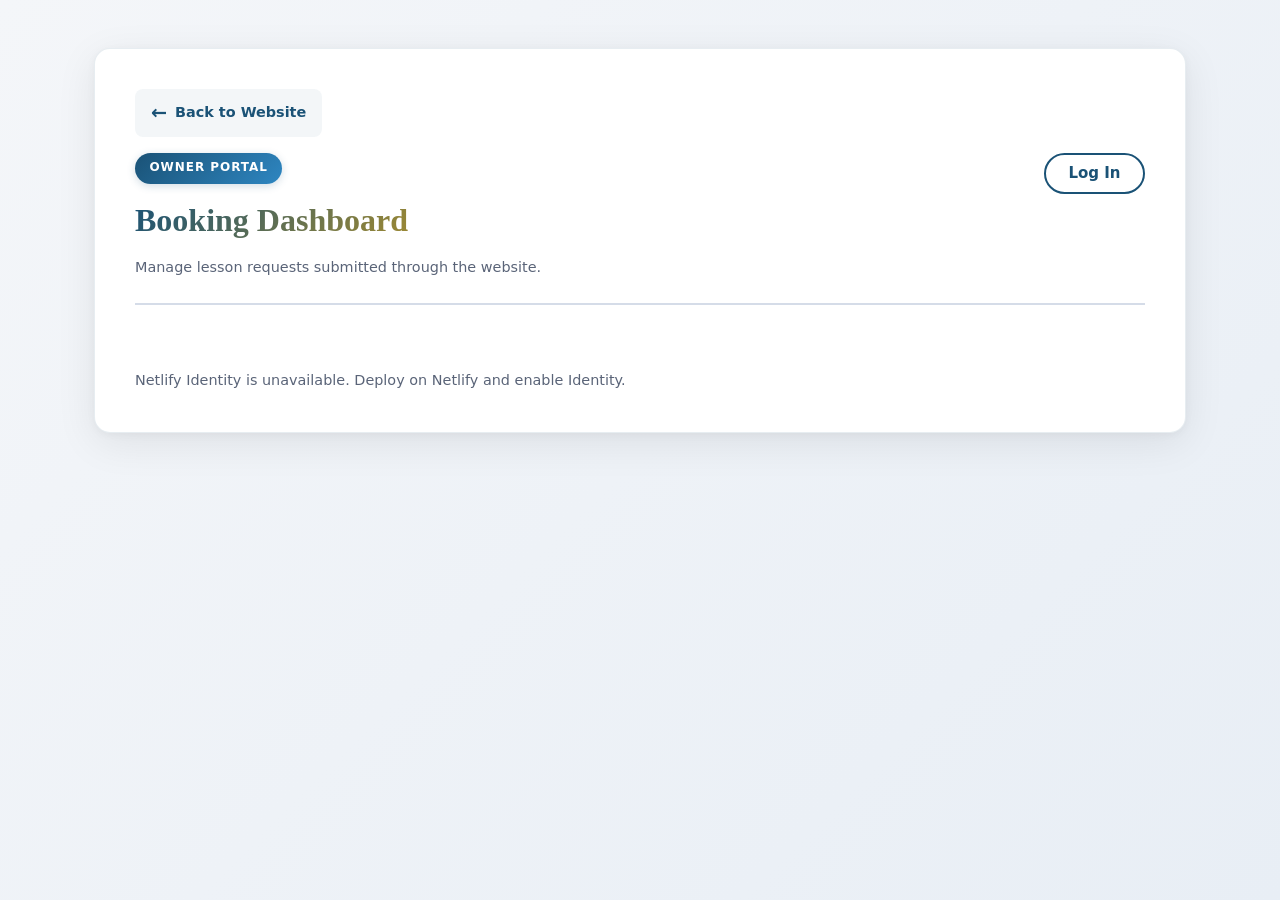
<file: admin/index.html>
<!DOCTYPE html>
<html lang="en">
<head>
  <meta charset="UTF-8" />
  <meta name="viewport" content="width=device-width, initial-scale=1.0" />
  <meta name="robots" content="noindex, nofollow" />
  <title>Kekauoha Music Admin</title>
  <link rel="stylesheet" href="../css/styles.css" />
  <style>
    /* Animations */
    @keyframes fadeInUp {
      from {
        opacity: 0;
        transform: translateY(20px);
      }
      to {
        opacity: 1;
        transform: translateY(0);
      }
    }

    @keyframes slideDown {
      from {
        opacity: 0;
        max-height: 0;
      }
      to {
        opacity: 1;
        max-height: 500px;
      }
    }

    /* Admin Page Container */
    .admin-page { 
      min-height: 100vh; 
      background: linear-gradient(135deg, #f4f6f9 0%, #e8eef5 100%);
      padding: clamp(1rem, 4vw, 3rem) 0; 
    }
    
    .admin-shell { 
      background: var(--color-surface); 
      border: 1px solid rgba(26, 82, 118, 0.1);
      border-radius: var(--radius-lg); 
      box-shadow: 0 10px 40px rgba(0, 0, 0, 0.08), 0 2px 8px rgba(0, 0, 0, 0.04);
      padding: clamp(1.5rem, 4vw, 2.5rem);
      transition: box-shadow var(--transition);
      animation: fadeInUp 0.6s ease-out;
    }

    .admin-shell:hover {
      box-shadow: 0 12px 48px rgba(0, 0, 0, 0.1), 0 4px 12px rgba(0, 0, 0, 0.05);
    }
    
    /* Header Section */
    .admin-top { 
      display: flex; 
      justify-content: space-between; 
      align-items: flex-start; 
      gap: var(--space-lg); 
      margin-bottom: var(--space-2xl);
      padding-bottom: var(--space-lg);
      border-bottom: 2px solid var(--color-border);
    }

    .admin-top .section-tag {
      background: linear-gradient(135deg, var(--color-primary), var(--color-primary-light));
      color: white;
      padding: 0.35rem 0.9rem;
      border-radius: var(--radius-pill);
      font-size: 0.75rem;
      font-weight: 700;
      text-transform: uppercase;
      letter-spacing: 0.08em;
      box-shadow: 0 2px 8px rgba(26, 82, 118, 0.2);
    }

    .admin-top .section-title {
      margin-top: var(--space-sm);
      font-size: clamp(1.5rem, 4vw, 2rem);
      background: linear-gradient(135deg, var(--color-primary), var(--color-accent));
      -webkit-background-clip: text;
      -webkit-text-fill-color: transparent;
      background-clip: text;
    }
    
    .admin-actions { 
      display: flex; 
      gap: var(--space-sm); 
      flex-wrap: wrap;
      align-items: center;
    }

    .admin-actions .btn {
      white-space: nowrap;
      min-width: 100px;
      justify-content: center;
    }
    
    .admin-note { 
      color: var(--color-text-muted); 
      font-size: 0.9rem; 
      margin-top: var(--space-sm);
      line-height: 1.6;
    }
    
    /* Filters Section */
    .admin-filters { 
      display: grid; 
      grid-template-columns: 1.5fr 1fr auto; 
      gap: var(--space-md); 
      margin: var(--space-xl) 0;
      padding: var(--space-lg);
      background: var(--color-bg-alt);
      border-radius: var(--radius-md);
      border: 1px solid var(--color-border);
      animation: slideDown 0.4s ease-out;
    }

    .admin-filters input,
    .admin-filters select {
      height: 44px;
      font-size: 0.95rem;
      transition: all var(--transition);
    }

    .admin-filters input:focus,
    .admin-filters select:focus {
      transform: translateY(-2px);
      box-shadow: 0 4px 12px rgba(26, 82, 118, 0.15);
    }
    
    .admin-filters .btn { 
      justify-content: center;
      height: 44px;
    }

    #resultsMeta {
      background: rgba(212, 160, 23, 0.08);
      border-left: 3px solid var(--color-accent);
      padding: var(--space-md);
      border-radius: var(--radius-sm);
      font-weight: 500;
      color: var(--color-text);
      animation: fadeInUp 0.4s ease-out;
    }
    
    /* Table Styles - Desktop */
    .admin-table-wrap { 
      overflow-x: auto;
      border-radius: var(--radius-md);
      border: 1px solid var(--color-border);
      background: var(--color-surface);
      margin: var(--space-lg) 0;
      animation: fadeInUp 0.5s ease-out;
    }

    .admin-table-wrap::-webkit-scrollbar {
      height: 8px;
    }

    .admin-table-wrap::-webkit-scrollbar-track {
      background: var(--color-bg-alt);
      border-radius: 4px;
    }

    .admin-table-wrap::-webkit-scrollbar-thumb {
      background: var(--color-primary-light);
      border-radius: 4px;
    }

    .admin-table-wrap::-webkit-scrollbar-thumb:hover {
      background: var(--color-primary);
    }
    
    .admin-table { 
      width: 100%; 
      border-collapse: collapse; 
      font-size: 0.9rem;
    }
    
    .admin-table th, 
    .admin-table td { 
      border-bottom: 1px solid var(--color-border); 
      padding: 1rem 0.75rem; 
      text-align: left; 
      vertical-align: top;
    }
    
    .admin-table th { 
      background: linear-gradient(to bottom, #f8fafc, #f1f5f9);
      color: var(--color-primary); 
      font-family: var(--font-heading);
      font-weight: 700;
      font-size: 0.85rem;
      text-transform: uppercase;
      letter-spacing: 0.05em;
      position: sticky;
      top: 0;
      z-index: 10;
    }

    .admin-table tbody tr {
      transition: background-color 0.2s ease;
    }

    .admin-table tbody tr:hover {
      background: rgba(26, 82, 118, 0.02);
    }
    
    .sort-btn {
      border: 0;
      background: transparent;
      color: inherit;
      font: inherit;
      display: inline-flex;
      align-items: center;
      gap: 0.4rem;
      cursor: pointer;
      padding: 0;
      transition: color var(--transition);
    }

    .sort-btn:hover {
      color: var(--color-accent);
    }
    
    .sort-btn .sort-indicator { 
      font-size: 0.85rem; 
      opacity: 0.7;
      transition: opacity var(--transition);
    }

    .sort-btn:hover .sort-indicator {
      opacity: 1;
    }
    
    /* Pagination */
    .pagination {
      display: flex;
      align-items: center;
      justify-content: space-between;
      gap: var(--space-md);
      margin-top: var(--space-xl);
      padding: var(--space-lg);
      background: var(--color-bg-alt);
      border-radius: var(--radius-md);
      flex-wrap: wrap;
      animation: fadeInUp 0.5s ease-out;
    }
    
    .pagination .btn { 
      min-width: 110px; 
      justify-content: center;
    }
    
    .pagination-meta { 
      color: var(--color-text-muted); 
      font-size: 0.9rem;
      font-weight: 500;
    }
    
    /* Form Elements in Table */
    .admin-table input, 
    .admin-table select, 
    .admin-table textarea { 
      width: 100%;
      min-width: 120px;
    }

    .admin-table textarea {
      min-height: 70px;
      resize: vertical;
    }

    .admin-table .save-btn {
      min-width: 80px;
      white-space: nowrap;
    }
    
    /* Status Pills */
    .pill { 
      display: inline-block; 
      padding: 0.3rem 0.75rem; 
      border-radius: var(--radius-pill); 
      font-size: 0.7rem; 
      font-weight: 700; 
      text-transform: uppercase; 
      letter-spacing: 0.06em;
      box-shadow: 0 1px 3px rgba(0, 0, 0, 0.1);
      transition: transform 0.2s ease, box-shadow 0.2s ease;
    }

    .pill:hover {
      transform: translateY(-1px);
      box-shadow: 0 2px 6px rgba(0, 0, 0, 0.12);
    }
    
    .pill-new { background: linear-gradient(135deg, #eaf3ff, #d4e7ff); color: #1a5276; }
    .pill-contacted { background: linear-gradient(135deg, #fff8e4, #ffe8b3); color: #9b6b00; }
    .pill-booked { background: linear-gradient(135deg, #e7f8ee, #c9f0d9); color: #1e8449; }
    .pill-closed { background: linear-gradient(135deg, #f3f4f6, #e5e7eb); color: #3f4657; }
    
    .hidden { display: none !important; }
    
    /* Access Denied State */
    .access-denied {
      background: linear-gradient(135deg, #fff8e4 0%, #fffcf0 100%);
      border: 2px solid var(--color-accent);
      border-radius: var(--radius-lg);
      padding: clamp(2rem, 5vw, 3rem);
      text-align: center;
      margin: var(--space-2xl) 0;
      box-shadow: 0 8px 32px rgba(212, 160, 23, 0.15);
    }
    
    .access-denied h2 {
      color: var(--color-primary);
      margin-bottom: var(--space-lg);
      font-size: clamp(1.3rem, 3vw, 1.6rem);
    }
    
    .access-denied p {
      color: var(--color-text-muted);
      margin-bottom: var(--space-md);
      line-height: 1.8;
      max-width: 600px;
      margin-left: auto;
      margin-right: auto;
    }
    
    .access-denied .btn {
      margin-top: var(--space-md);
    }

    /* Mobile Card View */
    @media (max-width: 1100px) {
      .admin-table thead {
        display: none;
      }

      .admin-table,
      .admin-table tbody,
      .admin-table tr {
        display: block;
      }

      .admin-table tr {
        margin-bottom: var(--space-lg);
        border: 1px solid var(--color-border);
        border-radius: var(--radius-md);
        padding: var(--space-lg);
        background: var(--color-surface);
        box-shadow: 0 2px 8px rgba(0, 0, 0, 0.04);
      }

      .admin-table tr:hover {
        box-shadow: 0 4px 12px rgba(0, 0, 0, 0.08);
      }

      .admin-table td {
        display: grid;
        grid-template-columns: 120px 1fr;
        gap: var(--space-sm);
        padding: var(--space-sm) 0;
        border-bottom: 1px solid rgba(0, 0, 0, 0.05);
        align-items: start;
      }

      .admin-table td:last-child {
        border-bottom: none;
        margin-top: var(--space-md);
        grid-template-columns: 1fr;
      }

      .admin-table td::before {
        content: attr(data-label);
        font-weight: 700;
        color: var(--color-primary);
        font-size: 0.8rem;
        text-transform: uppercase;
        letter-spacing: 0.05em;
      }

      .admin-table td:last-child::before {
        display: none;
      }

      .admin-table input,
      .admin-table select,
      .admin-table textarea {
        font-size: 1rem;
      }
    }
    
    /* Tablet Adjustments */
    @media (max-width: 900px) {
      .admin-top { 
        flex-direction: column;
        align-items: stretch;
      }

      .admin-actions {
        justify-content: stretch;
      }

      .admin-actions .btn {
        flex: 1;
        min-width: 0;
      }
      
      .admin-filters { 
        grid-template-columns: 1fr;
      }

      .pagination {
        flex-direction: column;
        text-align: center;
      }

      .pagination .btn {
        width: 100%;
      }
    }

    /* Mobile Optimizations */
    @media (max-width: 640px) {
      .admin-page {
        padding: var(--space-md) 0;
      }

      .admin-shell {
        border-radius: 0;
        border-left: none;
        border-right: none;
      }

      .admin-top .section-title {
        font-size: 1.5rem;
      }

      .access-denied .btn {
        display: block;
        width: 100%;
        margin-left: 0 !important;
        margin-top: var(--space-sm);
      }

      .admin-filters {
        padding: var(--space-md);
      }

      .pagination {
        padding: var(--space-md);
      }
    }

    /* Print Styles */
    @media print {
      .admin-home-link,
      .admin-actions,
      .admin-filters,
      .pagination,
      #errorBox {
        display: none !important;
      }

      .admin-shell {
        box-shadow: none;
        border: 1px solid #000;
      }

      .admin-table {
        font-size: 10pt;
      }
    }

    /* Home Link */
    .admin-home-link {
      display: inline-flex;
      align-items: center;
      gap: 0.5rem;
      color: var(--color-primary);
      font-size: 0.9rem;
      font-weight: 600;
      text-decoration: none;
      padding: 0.5rem 1rem;
      border-radius: var(--radius-md);
      transition: all var(--transition);
      margin-bottom: var(--space-md);
      background: rgba(26, 82, 118, 0.05);
    }

    .admin-home-link:hover {
      background: rgba(26, 82, 118, 0.1);
      color: var(--color-accent);
      transform: translateX(-3px);
    }

    .admin-home-link::before {
      content: '←';
      font-size: 1.2rem;
      transition: transform var(--transition);
    }

    .admin-home-link:hover::before {
      transform: translateX(-3px);
    }

    @media (max-width: 640px) {
      .admin-home-link {
        width: 100%;
        justify-content: center;
      }
    }

    /* Admin Navigation / Tabs */
    .admin-nav {
      display: flex;
      gap: var(--space-sm);
      margin-bottom: var(--space-lg);
      border-bottom: 2px solid rgba(26, 82, 118, 0.1);
      padding-bottom: var(--space-md);
    }

    .admin-nav-btn {
      background: none;
      border: none;
      padding: var(--space-sm) var(--space-md);
      font-size: 0.95rem;
      font-weight: 600;
      color: var(--color-text-muted);
      cursor: pointer;
      transition: color var(--transition);
      position: relative;
      border-radius: var(--radius-sm) var(--radius-sm) 0 0;
    }

    .admin-nav-btn[aria-selected="true"] {
      color: var(--color-primary);
      background: rgba(26, 82, 118, 0.05);
    }

    .admin-nav-btn[aria-selected="true"]::after {
      content: '';
      position: absolute;
      bottom: -2px;
      left: 0;
      right: 0;
      height: 2px;
      background: var(--color-primary);
    }

    .admin-nav-btn:hover {
      color: var(--color-primary);
    }

    /* Modal Styles */
    .modal {
      position: fixed;
      top: 0;
      left: 0;
      width: 100%;
      height: 100%;
      background: rgba(0, 0, 0, 0.5);
      display: flex;
      align-items: center;
      justify-content: center;
      z-index: 1000;
      animation: fadeInUp 0.3s ease-out;
    }

    .modal.hidden {
      display: none;
    }

    .modal-content {
      background: var(--color-surface);
      border-radius: var(--radius-lg);
      box-shadow: 0 20px 60px rgba(0, 0, 0, 0.15);
      width: 90%;
      max-width: 500px;
      max-height: 90vh;
      overflow-y: auto;
      animation: slideInUp 0.3s ease-out;
    }

    @keyframes slideInUp {
      from {
        opacity: 0;
        transform: translateY(30px);
      }
      to {
        opacity: 1;
        transform: translateY(0);
      }
    }

    .modal-header {
      display: flex;
      align-items: center;
      justify-content: space-between;
      padding: var(--space-lg);
      border-bottom: 1px solid rgba(26, 82, 118, 0.1);
    }

    .modal-header h2 {
      margin: 0;
      font-size: 1.3rem;
    }

    .modal-close {
      background: none;
      border: none;
      font-size: 1.5rem;
      color: var(--color-text-muted);
      cursor: pointer;
      padding: 0;
      width: 30px;
      height: 30px;
      display: flex;
      align-items: center;
      justify-content: center;
    }

    .modal-close:hover {
      color: var(--color-text);
    }

    .modal-form {
      padding: var(--space-lg);
    }

    .modal-form .form-group {
      margin-bottom: var(--space-md);
    }

    .modal-form label {
      display: block;
      font-weight: 600;
      margin-bottom: var(--space-sm);
      font-size: 0.9rem;
    }

    .modal-form input[type="text"],
    .modal-form textarea {
      width: 100%;
      padding: var(--space-sm);
      border: 1px solid rgba(26, 82, 118, 0.2);
      border-radius: var(--radius-md);
      font-family: inherit;
      font-size: 0.95rem;
      transition: border-color var(--transition);
    }

    .modal-form input[type="text"]:focus,
    .modal-form textarea:focus {
      outline: none;
      border-color: var(--color-primary);
      box-shadow: 0 0 0 3px rgba(26, 82, 118, 0.1);
    }

    .modal-form textarea {
      min-height: 100px;
      resize: vertical;
    }

    .modal-form .form-group input[type="checkbox"] {
      margin-right: var(--space-sm);
    }

    .modal-actions {
      display: flex;
      gap: var(--space-md);
      justify-content: flex-end;
      padding-top: var(--space-md);
      border-top: 1px solid rgba(26, 82, 118, 0.1);
    }

    /* Testimonials Table */
    .testimonials-table-wrap {
      overflow-x: auto;
      border-radius: var(--radius-md);
      border: 1px solid rgba(26, 82, 118, 0.1);
    }

    .testimonials-table-wrap .admin-table th {
      background: linear-gradient(135deg, rgba(26, 82, 118, 0.08) 0%, rgba(26, 82, 118, 0.05) 100%);
      font-weight: 700;
    }

    .testimonials-table-wrap .admin-table td {
      padding: var(--space-md);
    }

    .testimonials-table-wrap .quote-cell {
      max-width: 300px;
      overflow: hidden;
      text-overflow: ellipsis;
      white-space: nowrap;
      font-size: 0.9rem;
    }

    .testimonials-table-wrap .action-btn {
      display: inline-block;
      margin-right: var(--space-sm);
      padding: 0.35rem 0.75rem;
      font-size: 0.8rem;
      border-radius: var(--radius-sm);
    }

    .testimonials-table-wrap .delete-btn {
      background: rgba(220, 53, 69, 0.1);
      color: #dc3545;
      border: 1px solid rgba(220, 53, 69, 0.3);
      cursor: pointer;
      transition: all var(--transition);
    }

    .testimonials-table-wrap .delete-btn:hover {
      background: rgba(220, 53, 69, 0.2);
      border-color: rgba(220, 53, 69, 0.5);
    }

    .published-badge {
      display: inline-block;
      padding: 0.25rem 0.75rem;
      background: rgba(40, 167, 69, 0.15);
      color: #28a745;
      border-radius: var(--radius-sm);
      font-size: 0.8rem;
      font-weight: 600;
    }

    .draft-badge {
      display: inline-block;
      padding: 0.25rem 0.75rem;
      background: rgba(255, 193, 7, 0.15);
      color: #ffc107;
      border-radius: var(--radius-sm);
      font-size: 0.8rem;
      font-weight: 600;
    }

    @media (max-width: 900px) {
      .modal-content {
        width: 95%;
      }

      .modal-actions {
        flex-direction: column;
      }

      .modal-actions .btn {
        width: 100%;
      }
    }
  </style>
</head>
<body>
  <main class="admin-page">
    <div class="container">
      <section class="admin-shell" aria-label="Admin dashboard">
        <a href="/" class="admin-home-link" aria-label="Return to main website">
          Back to Website
        </a>

        <div class="admin-nav hidden" role="tablist" aria-label="Dashboard sections">
          <button class="admin-nav-btn" role="tab" aria-selected="true" aria-controls="bookingSection" data-section="booking">
            📝 Booking Requests
          </button>
          <button class="admin-nav-btn" role="tab" aria-selected="false" aria-controls="testimonialsSection" data-section="testimonials">
            ⭐ Testimonials
          </button>
        </div>

        <section id="bookingSection" role="tabpanel" aria-labelledby="bookingTab">
          <div class="admin-top">
            <div>
              <span class="section-tag">Owner Portal</span>
              <h1 class="section-title">Booking Dashboard</h1>
              <p class="admin-note">Manage lesson requests submitted through the website.</p>
            </div>
            <div class="admin-actions">
              <button class="btn btn-outline" id="loginBtn" type="button">Log In</button>
              <button class="btn btn-outline hidden" id="logoutBtn" type="button">Log Out</button>
              <button class="btn btn-primary hidden" id="refreshBtn" type="button">Refresh</button>
            </div>
          </div>

          <div id="authStatus" class="admin-note" role="status" aria-live="polite">Checking login status…</div>
          <div id="errorBox" class="form-error-msg hidden" role="alert" aria-live="assertive"></div>

          <div id="accessDenied" class="access-denied hidden" role="alert">
          <h2>🔒 Admin Access Required</h2>
          <p>This dashboard is reserved for studio administrators. If you need to book a lesson, please use the booking form on the main website.</p>
          <p style="font-size: 0.9rem; color: var(--color-text-muted);">If you believe you should have admin access, please contact the site owner to have the <strong>admin</strong> role added to your account.</p>
          <a href="/#booking" class="btn btn-primary">Go to Booking Form</a>
          <button class="btn btn-outline" id="logoutFromDenied" type="button" style="margin-left: var(--space-sm);">Log Out</button>
        </div>

        <div class="admin-filters hidden" id="filtersWrap">
          <input type="search" id="searchInput" placeholder="Search by name, email, phone, program, or message" aria-label="Search submissions" />
          <select id="statusFilter" aria-label="Filter by status">
            <option value="all">All statuses</option>
            <option value="new">new</option>
            <option value="contacted">contacted</option>
            <option value="booked">booked</option>
            <option value="closed">closed</option>
          </select>
          <button class="btn btn-outline" id="clearFiltersBtn" type="button">Clear</button>
        </div>

        <div id="resultsMeta" class="admin-note hidden" role="status" aria-live="polite"></div>

        <div class="admin-table-wrap hidden" id="tableWrap">
          <table class="admin-table">
            <thead>
              <tr>
                <th>
                  <button class="sort-btn" data-sort-key="submittedAt" type="button" aria-label="Sort by submitted date">
                    Submitted <span class="sort-indicator" data-sort-indicator="submittedAt">↓</span>
                  </button>
                </th>
                <th>
                  <button class="sort-btn" data-sort-key="student" type="button" aria-label="Sort by student name">
                    Student <span class="sort-indicator" data-sort-indicator="student">↕</span>
                  </button>
                </th>
                <th>Contact</th>
                <th>Program</th>
                <th>Message</th>
                <th>
                  <button class="sort-btn" data-sort-key="status" type="button" aria-label="Sort by status">
                    Status <span class="sort-indicator" data-sort-indicator="status">↕</span>
                  </button>
                </th>
                <th>Owner Notes</th>
                <th>Action</th>
              </tr>
            </thead>
            <tbody id="submissionsBody"></tbody>
          </table>
        </div>

        <div class="pagination hidden" id="paginationWrap">
          <button class="btn btn-outline" id="prevPageBtn" type="button">Previous</button>
          <span class="pagination-meta" id="pageMeta">Page 1 of 1</span>
          <button class="btn btn-outline" id="nextPageBtn" type="button">Next</button>
        </div>
        </section>

        <section id="testimonialsSection" role="tabpanel" aria-labelledby="testimonialsTab" hidden>
          <div class="admin-top">
            <div>
              <span class="section-tag">Owner Portal</span>
              <h1 class="section-title">Testimonials</h1>
              <p class="admin-note">Manage references and testimonials displayed on the website.</p>
            </div>
            <div class="admin-actions">
              <button class="btn btn-primary" id="addTestimonialBtn" type="button">+ Add Testimonial</button>
              <button class="btn btn-outline hidden" id="testimonialLogoutBtn" type="button">Log Out</button>
            </div>
          </div>

          <div id="testimonialAccessDenied" class="access-denied hidden" role="alert">
            <h2>🔒 Admin Access Required</h2>
            <p>This dashboard is reserved for studio administrators. If you need to book a lesson, please use the booking form on the main website.</p>
            <a href="/#booking" class="btn btn-primary">Go to Booking Form</a>
            <button class="btn btn-outline" id="testimonialLogoutFromDenied" type="button" style="margin-left: var(--space-sm);">Log Out</button>
          </div>

          <div id="testimonialsContainer" class="testimonials-table-wrap hidden">
            <table class="admin-table">
              <thead>
                <tr>
                  <th>Quote</th>
                  <th>Author</th>
                  <th>Title</th>
                  <th>Location</th>
                  <th>Published</th>
                  <th>Action</th>
                </tr>
              </thead>
              <tbody id="testimonialsBody"></tbody>
            </table>
          </div>

          <div id="testimonialsEmpty" class="admin-note hidden">
            📭 No testimonials yet. Add one to get started!
          </div>
        </section>
      </section>
    </div>

    <!-- Modal for adding/editing testimonials -->
    <div id="testimonialModal" class="modal hidden" role="dialog" aria-labelledby="testimonialModalTitle">
      <div class="modal-content">
        <div class="modal-header">
          <h2 id="testimonialModalTitle">Add Testimonial</h2>
          <button class="modal-close" id="closeModal" type="button" aria-label="Close">&times;</button>
        </div>
        <form id="testimonialForm" class="modal-form">
          <div class="form-group">
            <label for="testimonialQuote">Quote <span aria-hidden="true">*</span></label>
            <textarea id="testimonialQuote" name="quote" required placeholder='e.g., "Working with Kekauoha Music was incredible…"'></textarea>
            <span id="quoteError" class="field-error" role="alert"></span>
          </div>
          <div class="form-group">
            <label for="testimonialAuthor">Author Name <span aria-hidden="true">*</span></label>
            <input type="text" id="testimonialAuthor" name="author" required placeholder="e.g., Jane Smith" />
            <span id="authorError" class="field-error" role="alert"></span>
          </div>
          <div class="form-group">
            <label for="testimonialTitle">Title / Role <span aria-hidden="true">*</span></label>
            <input type="text" id="testimonialTitle" name="title" required placeholder="e.g., Piano Student" />
            <span id="titleError" class="field-error" role="alert"></span>
          </div>
          <div class="form-group">
            <label for="testimonialLocation">Location <span aria-hidden="true">*</span></label>
            <input type="text" id="testimonialLocation" name="location" required placeholder="e.g., Los Angeles" />
            <span id="locationError" class="field-error" role="alert"></span>
          </div>
          <div class="form-group">
            <label for="testimonialAvatar">Avatar (initials) <span aria-hidden="true">*</span></label>
            <input type="text" id="testimonialAvatar" name="avatar" required maxlength="2" placeholder="e.g., JS" />
            <span id="avatarError" class="field-error" role="alert"></span>
          </div>
          <div class="form-group">
            <label>
              <input type="checkbox" id="testimonialPublished" name="published" />
              Publish immediately
            </label>
          </div>
          <div class="modal-actions">
            <button type="button" class="btn btn-outline" id="cancelBtn">Cancel</button>
            <button type="submit" class="btn btn-primary">Save Testimonial</button>
          </div>
        </form>
      </div>
    </div>

  </main>

  <script src="https://identity.netlify.com/v1/netlify-identity-widget.js"></script>
  <script src="dashboard.js"></script>
</body>
</html>
</file>
<file: css/styles.css>
/* =====================================================
   Kekauoha Music — Stylesheet
   ===================================================== */

/* ----- Smooth Scrolling ----- */
html {
  scroll-behavior: smooth;
}

/* ----- CSS Custom Properties ----- */
:root {
  /* Brand colours — deep ocean + golden sunrise */
  --color-primary:       #1a5276;   /* deep teal/navy */
  --color-primary-dark:  #154360;
  --color-primary-light: #2e86c1;
  --color-accent:        #d4a017;   /* warm gold */
  --color-accent-hover:  #b8860b;

  /* Neutrals */
  --color-bg:            #ffffff;
  --color-bg-alt:        #f4f6f9;
  --color-surface:       #ffffff;
  --color-border:        #d5dce8;
  --color-text:          #1c2237;
  --color-text-muted:    #5a6478;
  --color-text-light:    #ffffff;

  /* Feedback */
  --color-error:         #c0392b;
  --color-success:       #1e8449;

  /* Typography */
  --font-heading: 'Georgia', 'Times New Roman', serif;
  --font-body:    system-ui, -apple-system, 'Segoe UI', Roboto, sans-serif;

  /* Spacing */
  --space-xs:   0.25rem;
  --space-sm:   0.5rem;
  --space-md:   1rem;
  --space-lg:   1.5rem;
  --space-xl:   2.5rem;
  --space-2xl:  4rem;
  --space-3xl:  6rem;

  /* Layout */
  --max-width:   1140px;
  --header-h:    68px;
  --radius-sm:   4px;
  --radius-md:   8px;
  --radius-lg:   16px;
  --radius-pill: 999px;

  /* Shadows */
  --shadow-sm: 0 1px 4px rgba(0,0,0,0.08);
  --shadow-md: 0 4px 16px rgba(0,0,0,0.10);
  --shadow-lg: 0 8px 32px rgba(0,0,0,0.14);

  /* Transitions */
  --transition: 0.2s ease;
  
  /* Animations */
  --animation-duration: 0.6s;
  --animation-delay-increment: 0.1s;
}

/* ----- Reset & Base ----- */
*, *::before, *::after { box-sizing: border-box; margin: 0; padding: 0; }

[hidden] {
  display: none !important;
}

html {
  scroll-behavior: smooth;
  scroll-padding-top: calc(var(--header-h) + 16px);
}

#top {
  scroll-margin-top: calc(-1 * (var(--header-h) + 16px));
}

body {
  font-family: var(--font-body);
  font-size: 1rem;
  line-height: 1.65;
  color: var(--color-text);
  background: var(--color-bg);
  -webkit-font-smoothing: antialiased;
  overflow-x: hidden;
}

img { max-width: 100%; display: block; }

a {
  color: var(--color-primary-light);
  text-decoration: none;
  transition: color var(--transition);
}
a:hover, a:focus-visible { color: var(--color-accent); text-decoration: underline; }

ul { list-style: none; }

h1, h2, h3, h4 {
  font-family: var(--font-heading);
  line-height: 1.25;
  color: var(--color-text);
}

/* ----- Utility ----- */
.container {
  width: 100%;
  max-width: var(--max-width);
  margin: 0 auto;
  padding: 0 var(--space-lg);
}

.section {
  padding: var(--space-3xl) 0;
  opacity: 0;
  animation: fadeInUp var(--animation-duration) ease forwards;
}

.section:nth-child(even) {
  animation-delay: 0.1s;
}

.section--alt {
  background: var(--color-bg-alt);
}

.section-tag {
  display: inline-block;
  font-size: 0.75rem;
  font-weight: 700;
  letter-spacing: 0.1em;
  text-transform: uppercase;
  color: var(--color-accent);
  margin-bottom: var(--space-sm);
}

.section-title {
  font-size: clamp(1.75rem, 3.5vw, 2.5rem);
  margin-bottom: var(--space-md);
  color: var(--color-primary);
}

.section-intro {
  font-size: 1.0625rem;
  color: var(--color-text-muted);
  max-width: 640px;
  margin-bottom: var(--space-xl);
}

.badge {
  display: inline-block;
  background: var(--color-accent);
  color: #fff;
  font-size: 0.7rem;
  font-weight: 700;
  letter-spacing: 0.05em;
  text-transform: uppercase;
  padding: 2px 10px;
  border-radius: var(--radius-pill);
  margin-left: var(--space-sm);
  vertical-align: middle;
}

/* ----- Buttons ----- */
.btn {
  display: inline-flex;
  align-items: center;
  gap: var(--space-sm);
  font-family: var(--font-body);
  font-size: 0.9375rem;
  font-weight: 600;
  padding: 0.65em 1.5em;
  border-radius: var(--radius-pill);
  border: 2px solid transparent;
  cursor: pointer;
  transition: background var(--transition), color var(--transition), border-color var(--transition), box-shadow var(--transition), transform var(--transition);
  text-decoration: none !important;
  white-space: nowrap;
  position: relative;
  overflow: hidden;
}

.btn::before {
  content: '';
  position: absolute;
  top: 50%;
  left: 50%;
  width: 0;
  height: 0;
  border-radius: 50%;
  background: rgba(255,255,255,0.2);
  transform: translate(-50%, -50%);
  transition: width 0.6s, height 0.6s;
}

.btn:hover::before {
  width: 300px;
  height: 300px;
}

.btn:active {
  transform: scale(0.96);
}

.btn-primary {
  background: var(--color-accent);
  color: #fff;
  border-color: var(--color-accent);
}
.btn-primary:hover, .btn-primary:focus-visible {
  background: var(--color-accent-hover);
  border-color: var(--color-accent-hover);
  color: #fff;
  box-shadow: 0 4px 14px rgba(212,160,23,0.35);
  transform: translateY(-2px);
}

.btn-secondary {
  background: transparent;
  color: #fff;
  border-color: rgba(255,255,255,0.7);
}
.btn-secondary:hover, .btn-secondary:focus-visible {
  background: rgba(255,255,255,0.15);
  border-color: #fff;
  color: #fff;
}

.btn-outline {
  background: transparent;
  color: var(--color-primary);
  border-color: var(--color-primary);
}
.btn-outline:hover, .btn-outline:focus-visible {
  background: var(--color-primary);
  color: #fff;
}

.btn--full { width: 100%; justify-content: center; }

/* Focus styles */
:focus-visible {
  outline: 3px solid var(--color-accent);
  outline-offset: 2px;
  border-radius: var(--radius-sm);
}

/* =====================================================
   HEADER / NAVIGATION
   ===================================================== */
.site-header {
  position: sticky;
  top: 0;
  z-index: 1000;
  height: var(--header-h);
  background: var(--color-primary);
  box-shadow: var(--shadow-md);
}

.nav-container {
  display: flex;
  align-items: center;
  height: var(--header-h);
  gap: var(--space-lg);
}

.logo {
  display: flex;
  align-items: center;
  gap: var(--space-sm);
  text-decoration: none !important;
  color: #fff;
  flex-shrink: 0;
}
.logo-img {
  width: 40px;
  height: 40px;
  object-fit: contain;
  transition: transform var(--transition), filter var(--transition);
}
.logo:hover .logo-img {
  transform: rotate(5deg) scale(1.05);
  filter: drop-shadow(0 4px 8px rgba(212,160,23,0.3));
}
.logo-icon  { font-size: 1.5rem; line-height: 1; }
.logo-text  { font-family: var(--font-heading); font-size: 1.125rem; font-weight: 700; letter-spacing: 0.01em; }
.logo:hover { color: var(--color-accent); }

.main-nav { margin-left: auto; }

.nav-list {
  display: flex;
  align-items: center;
  gap: var(--space-md);
}

.nav-link {
  font-size: 0.9rem;
  font-weight: 500;
  color: rgba(255,255,255,0.88);
  text-decoration: none !important;
  padding: 0.25em 0.1em;
  border-bottom: 2px solid transparent;
  transition: color var(--transition), border-color var(--transition);
}
.nav-link:hover, .nav-link:focus-visible { color: #fff; border-bottom-color: var(--color-accent); }

.nav-cta {
  background: var(--color-accent);
  color: #fff !important;
  padding: 0.45em 1.1em;
  border-radius: var(--radius-pill);
  border: none;
}
.nav-cta:hover, .nav-cta:focus-visible {
  background: var(--color-accent-hover);
  border-bottom-color: transparent;
}

.nav-toggle {
  display: none;
  background: none;
  border: none;
  cursor: pointer;
  padding: var(--space-sm);
  margin-left: auto;
}

.hamburger,
.hamburger::before,
.hamburger::after {
  display: block;
  width: 24px;
  height: 2px;
  background: #fff;
  border-radius: 2px;
  transition: transform var(--transition), opacity var(--transition);
}
.hamburger { position: relative; }
.hamburger::before, .hamburger::after { content: ''; position: absolute; left: 0; }
.hamburger::before { top: -7px; }
.hamburger::after  { top:  7px; }

/* Animated X when open */
.nav-toggle[aria-expanded="true"] .hamburger { background: transparent; }
.nav-toggle[aria-expanded="true"] .hamburger::before { transform: rotate(45deg) translate(5px, 5px); }
.nav-toggle[aria-expanded="true"] .hamburger::after  { transform: rotate(-45deg) translate(5px, -5px); }

/* =====================================================
   HERO
   ===================================================== */
.hero {
  position: relative;
  min-height: 92vh;
  display: flex;
  align-items: center;
  background:
    linear-gradient(160deg, #0d3b5e 0%, #1a5276 40%, #2e6d94 70%, #4a8fa8 100%);
  overflow: hidden;
}

/* Decorative wave overlay */
.hero-overlay {
  position: absolute;
  inset: 0;
  background:
    radial-gradient(ellipse 80% 60% at 80% 50%, rgba(212,160,23,0.08) 0%, transparent 70%),
    url("data:image/svg+xml,%3Csvg xmlns='http://www.w3.org/2000/svg' viewBox='0 0 1440 320'%3E%3Cpath fill='rgba(255,255,255,0.03)' d='M0,224L60,213.3C120,203,240,181,360,181.3C480,181,600,203,720,208C840,213,960,203,1080,181.3C1200,160,1320,128,1380,112L1440,96L1440,320L1380,320C1320,320,1200,320,1080,320C960,320,840,320,720,320C600,320,480,320,360,320C240,320,120,320,60,320L0,320Z'/%3E%3C/svg%3E") center bottom / cover no-repeat;
  pointer-events: none;
}

.hero-content {
  position: relative;
  z-index: 1;
  text-align: center;
  padding: var(--space-2xl) var(--space-lg);
}

.hero-logo-wrap {
  margin-bottom: var(--space-xl);
  animation: fadeInScale 0.8s ease-out;
}

.hero-logo {
  width: 180px;
  height: 180px;
  margin: 0 auto;
  background: rgba(255, 255, 255, 0.95);
  padding: var(--space-md);
  border-radius: var(--radius-lg);
  box-shadow: 0 8px 32px rgba(0,0,0,0.2), 0 0 0 8px rgba(255,255,255,0.1);
  object-fit: contain;
  transition: transform var(--transition), box-shadow var(--transition);
}

.hero-logo:hover {
  transform: scale(1.05) rotate(-2deg);
  box-shadow: 0 12px 48px rgba(0,0,0,0.25), 0 0 0 8px rgba(212,160,23,0.2);
}

.hero-title {
  font-size: clamp(2.25rem, 6vw, 4rem);
  color: #fff;
  margin-bottom: var(--space-lg);
  text-shadow: 0 2px 12px rgba(0,0,0,0.25);
  animation: fadeInUp 0.8s ease-out 0.2s backwards;
}

.hero-subtitle {
  font-size: clamp(1rem, 2.2vw, 1.3rem);
  color: rgba(255,255,255,0.88);
  max-width: 560px;
  margin: 0 auto var(--space-xl);
  animation: fadeInUp 0.8s ease-out 0.4s backwards;
}

.hero-actions {
  display: flex;
  gap: var(--space-md);
  justify-content: center;
  flex-wrap: wrap;
  animation: fadeInUp 0.8s ease-out 0.6s backwards;
}

.hero-actions .btn {
  animation: pulse 2s ease-in-out infinite;
}

.hero-actions .btn:nth-child(1) { animation-delay: 0.8s; }
.hero-actions .btn:nth-child(2) { animation-delay: 1s; }

/* =====================================================
   ABOUT
   ===================================================== */
.about-grid {
  display: grid;
  grid-template-columns: 1fr 1fr;
  gap: var(--space-2xl);
  align-items: start;
}

.about-text p { color: var(--color-text-muted); margin-bottom: var(--space-md); }
.about-text p:last-child { margin-bottom: 0; }

.about-highlights {
  display: grid;
  grid-template-columns: 1fr 1fr;
  gap: var(--space-md);
}

.highlight-card {
  background: var(--color-bg-alt);
  border: 1px solid var(--color-border);
  border-radius: var(--radius-md);
  padding: var(--space-lg);
  transition: box-shadow var(--transition), transform var(--transition), border-color var(--transition);
  opacity: 0;
  animation: fadeInUp var(--animation-duration) ease forwards;
}

.highlight-card:nth-child(1) { animation-delay: 0.1s; }
.highlight-card:nth-child(2) { animation-delay: 0.2s; }
.highlight-card:nth-child(3) { animation-delay: 0.3s; }
.highlight-card:nth-child(4) { animation-delay: 0.4s; }

.highlight-card:hover {
  box-shadow: var(--shadow-md);
  transform: translateY(-4px);
  border-color: var(--color-accent);
}

.highlight-icon {
  font-size: 2rem;
  display: block;
  margin-bottom: var(--space-sm);
  transition: transform var(--transition);
}

.highlight-card:hover .highlight-icon {
  transform: scale(1.15) rotate(5deg);
}

.highlight-card h3 {
  font-size: 1rem;
  font-family: var(--font-body);
  font-weight: 700;
  margin-bottom: var(--space-xs);
  color: var(--color-primary);
}

.highlight-card p { font-size: 0.875rem; color: var(--color-text-muted); }

/* =====================================================
   LESSONS
   ===================================================== */
.lessons-grid {
  display: grid;
  grid-template-columns: repeat(3, 1fr);
  gap: var(--space-lg);
  margin-bottom: var(--space-2xl);
}

.lesson-card {
  background: var(--color-surface);
  border: 1px solid var(--color-border);
  border-radius: var(--radius-lg);
  padding: var(--space-xl);
  display: flex;
  flex-direction: column;
  gap: var(--space-md);
  transition: box-shadow var(--transition), transform var(--transition), border-color var(--transition);
  opacity: 0;
  animation: fadeInUp var(--animation-duration) ease forwards;
}

.lesson-card:nth-child(1) { animation-delay: 0.1s; }
.lesson-card:nth-child(2) { animation-delay: 0.2s; }
.lesson-card:nth-child(3) { animation-delay: 0.3s; }

.lesson-card:hover {
  box-shadow: var(--shadow-lg);
  transform: translateY(-5px);
  border-color: var(--color-primary-light);
}

.lesson-card--featured {
  border-color: var(--color-primary-light);
  box-shadow: 0 0 0 2px var(--color-primary-light), var(--shadow-md);
}

.lesson-card-header {
  display: flex;
  align-items: center;
  gap: var(--space-sm);
  flex-wrap: wrap;
}

.lesson-icon { font-size: 1.75rem; }

.lesson-card-header h3 {
  font-size: 1.2rem;
  color: var(--color-primary);
}

.lesson-features {
  flex: 1;
  display: flex;
  flex-direction: column;
  gap: var(--space-xs);
}

.lesson-features li {
  font-size: 0.9rem;
  color: var(--color-text-muted);
  padding-left: 1.2em;
  position: relative;
}
.lesson-features li::before {
  content: '✓';
  position: absolute;
  left: 0;
  color: var(--color-accent);
  font-weight: 700;
}

/* Extras */
.lessons-extras {
  display: grid;
  grid-template-columns: repeat(3, 1fr);
  gap: var(--space-lg);
}

.extra-card {
  display: flex;
  align-items: flex-start;
  gap: var(--space-md);
  background: var(--color-bg-alt);
  border: 1px solid var(--color-border);
  border-radius: var(--radius-md);
  padding: var(--space-lg);
  transition: transform var(--transition), box-shadow var(--transition);
}

.extra-card:hover {
  transform: translateY(-3px);
  box-shadow: var(--shadow-md);
}

.extra-icon { font-size: 2rem; flex-shrink: 0; }

.extra-card h4 {
  font-size: 1rem;
  font-family: var(--font-body);
  font-weight: 700;
  color: var(--color-primary);
  margin-bottom: var(--space-xs);
}

.extra-card p { font-size: 0.875rem; color: var(--color-text-muted); }

/* =====================================================
   PRICING
   ===================================================== */
.pricing-grid {
  display: grid;
  grid-template-columns: repeat(3, 1fr);
  gap: var(--space-lg);
  margin-bottom: var(--space-2xl);
  align-items: start;
}

.pricing-card {
  background: var(--color-surface);
  border: 1px solid var(--color-border);
  border-radius: var(--radius-lg);
  padding: var(--space-xl);
  display: flex;
  flex-direction: column;
  gap: var(--space-md);
  position: relative;
  transition: box-shadow var(--transition), transform var(--transition);
  opacity: 0;
  animation: fadeInUp var(--animation-duration) ease forwards;
}

.pricing-card:nth-child(1) { animation-delay: 0.1s; }
.pricing-card:nth-child(2) { animation-delay: 0.2s; }
.pricing-card:nth-child(3) { animation-delay: 0.3s; }
.pricing-card:hover { box-shadow: var(--shadow-lg); transform: translateY(-3px); }

.pricing-card--featured {
  border-color: var(--color-accent);
  box-shadow: 0 0 0 2px var(--color-accent), var(--shadow-md);
}

.pricing-card--featured > .badge {
  position: absolute;
  top: -12px;
  left: 50%;
  transform: translateX(-50%);
}

.pricing-title {
  font-size: 1.1rem;
  color: var(--color-primary);
  font-family: var(--font-body);
  font-weight: 700;
}

.pricing-amount {
  font-family: var(--font-heading);
  font-size: 3rem;
  font-weight: 700;
  color: var(--color-primary);
  line-height: 1;
  transition: transform var(--transition), color var(--transition);
}

.pricing-card:hover .pricing-amount {
  transform: scale(1.08);
  color: var(--color-accent);
}

.currency {
  font-size: 1.5rem;
  vertical-align: super;
  line-height: 1;
}

.pricing-period { font-size: 0.85rem; color: var(--color-text-muted); margin-top: -0.5em; }

.pricing-features {
  flex: 1;
  display: flex;
  flex-direction: column;
  gap: var(--space-xs);
}

.pricing-features li {
  font-size: 0.9rem;
  color: var(--color-text-muted);
  padding-left: 1.2em;
  position: relative;
}
.pricing-features li::before {
  content: '✓';
  position: absolute;
  left: 0;
  color: var(--color-accent);
  font-weight: 700;
}

/* Bundles */
.pricing-bundles { margin-top: var(--space-xl); }

.pricing-bundles > h3 {
  font-size: 1.4rem;
  color: var(--color-primary);
  margin-bottom: var(--space-lg);
}

.bundles-grid {
  display: grid;
  grid-template-columns: repeat(3, 1fr);
  gap: var(--space-md);
  margin-bottom: var(--space-md);
}

.bundle-card {
  background: var(--color-surface);
  border: 1px solid var(--color-border);
  border-radius: var(--radius-md);
  padding: var(--space-lg);
}

.bundle-card--featured {
  border-color: var(--color-primary-light);
  background: #eaf3fb;
}

.bundle-header {
  display: flex;
  align-items: center;
  justify-content: space-between;
  gap: var(--space-sm);
  margin-bottom: var(--space-sm);
}

.bundle-header h4 {
  font-size: 1rem;
  font-family: var(--font-body);
  font-weight: 700;
  color: var(--color-primary);
}

.bundle-save {
  font-size: 0.72rem;
  font-weight: 700;
  text-transform: uppercase;
  color: var(--color-primary-light);
  letter-spacing: 0.05em;
}

.bundle-card p { font-size: 0.875rem; color: var(--color-text-muted); margin-bottom: var(--space-xs); }

.bundle-price { font-size: 1.1rem; color: var(--color-primary); }

.pricing-note {
  font-size: 0.8rem;
  color: var(--color-text-muted);
  font-style: italic;
}

/* =====================================================
   STUDIO POLICIES
   ===================================================== */
.policies-grid {
  display: grid;
  grid-template-columns: repeat(3, 1fr);
  gap: var(--space-lg);
}

.policy-card {
  background: var(--color-surface);
  border: 1px solid var(--color-border);
  border-radius: var(--radius-md);
  padding: var(--space-xl);
  transition: transform var(--transition), box-shadow var(--transition), border-color var(--transition);
  opacity: 0;
  animation: fadeInUp var(--animation-duration) ease forwards;
}

.policy-card:nth-child(1) { animation-delay: 0.1s; }
.policy-card:nth-child(2) { animation-delay: 0.2s; }
.policy-card:nth-child(3) { animation-delay: 0.3s; }
.policy-card:nth-child(4) { animation-delay: 0.4s; }
.policy-card:nth-child(5) { animation-delay: 0.5s; }
.policy-card:nth-child(6) { animation-delay: 0.6s; }

.policy-card:hover {
  transform: translateY(-3px);
  box-shadow: var(--shadow-md);
  border-color: var(--color-primary-light);
}

.policy-icon-wrap {
  width: 48px;
  height: 48px;
  border-radius: var(--radius-md);
  background: #eaf3fb;
  display: flex;
  align-items: center;
  justify-content: center;
  margin-bottom: var(--space-md);
  transition: transform var(--transition), background-color var(--transition);
}

.policy-card:hover .policy-icon-wrap {
  transform: rotate(10deg) scale(1.1);
  background-color: rgba(212,160,23,0.12);
}

.policy-icon { font-size: 1.5rem; }

.policy-card h3 {
  font-size: 1rem;
  font-family: var(--font-body);
  font-weight: 700;
  color: var(--color-primary);
  margin-bottom: var(--space-md);
}

.policy-card ul { display: flex; flex-direction: column; gap: var(--space-sm); }

.policy-card li {
  font-size: 0.875rem;
  color: var(--color-text-muted);
  padding-left: 1.1em;
  position: relative;
}
.policy-card li::before {
  content: '•';
  position: absolute;
  left: 0;
  color: var(--color-primary-light);
}

.policies-content {
  max-width: 720px;
  margin: 0 auto;
  line-height: 1.8;
}

.policies-content h3 {
  font-size: 1.1rem;
  font-family: var(--font-body);
  font-weight: 700;
  color: var(--color-primary);
  margin: var(--space-xl) 0 var(--space-md) 0;
  padding-top: var(--space-lg);
}

.policies-content h3:first-child {
  margin-top: 0;
  padding-top: 0;
}

.policies-content p {
  color: var(--color-text);
  margin-bottom: var(--space-md);
  font-size: 0.95rem;
}

.policies-content ul {
  display: flex;
  flex-direction: column;
  gap: var(--space-sm);
  margin-bottom: var(--space-md);
  padding-left: var(--space-lg);
}

.policies-content li {
  color: var(--color-text);
  font-size: 0.95rem;
}

/* =====================================================
   REFERENCES / TESTIMONIALS
   ===================================================== */
.testimonials-grid {
  display: grid;
  grid-template-columns: repeat(3, 1fr);
  gap: var(--space-lg);
  margin-bottom: var(--space-xl);
}

.testimonial-card {
  background: var(--color-surface);
  border: 1px solid var(--color-border);
  border-radius: var(--radius-lg);
  padding: var(--space-xl);
  display: flex;
  flex-direction: column;
  gap: var(--space-lg);
  transition: box-shadow var(--transition), transform var(--transition), border-color var(--transition);
  opacity: 0;
  animation: fadeInUp var(--animation-duration) ease forwards;
}

.testimonial-card:nth-child(1) { animation-delay: 0.1s; }
.testimonial-card:nth-child(2) { animation-delay: 0.2s; }
.testimonial-card:nth-child(3) { animation-delay: 0.3s; }
.testimonial-card:nth-child(4) { animation-delay: 0.4s; }
.testimonial-card:nth-child(5) { animation-delay: 0.5s; }
.testimonial-card:nth-child(6) { animation-delay: 0.6s; }

.testimonial-card:hover {
  box-shadow: var(--shadow-lg);
  transform: translateY(-4px);
  border-color: var(--color-accent);
}

.testimonial-quote {
  font-size: 0.9375rem;
  color: var(--color-text);
  font-style: italic;
  line-height: 1.7;
  flex: 1;
}
.testimonial-quote::before { content: '"'; }
.testimonial-quote::after  { content: '"'; }

.testimonial-author {
  display: flex;
  align-items: center;
  gap: var(--space-md);
}

.author-avatar {
  width: 44px;
  height: 44px;
  border-radius: 50%;
  background: linear-gradient(135deg, var(--color-primary), var(--color-accent));
  color: #fff;
  font-size: 0.8rem;
  font-weight: 700;
  display: flex;
  align-items: center;
  justify-content: center;
  flex-shrink: 0;
  transition: transform var(--transition), box-shadow var(--transition);
}

.testimonial-card:hover .author-avatar {
  transform: scale(1.1) rotate(-5deg);
  box-shadow: 0 4px 12px rgba(26,82,118,0.3);
}

.testimonial-author strong {
  display: block;
  font-size: 0.9rem;
  color: var(--color-text);
}
.testimonial-author span {
  display: block;
  font-size: 0.8rem;
  color: var(--color-text-muted);
}

.references-cta {
  text-align: center;
  padding: var(--space-xl);
  background: var(--color-surface);
  border: 1px solid var(--color-border);
  border-radius: var(--radius-lg);
  display: flex;
  flex-direction: column;
  align-items: center;
  gap: var(--space-lg);
}

.references-cta p {
  max-width: 520px;
  color: var(--color-text-muted);
}

/* =====================================================
   BOOKING FORM
   ===================================================== */
.booking-layout {
  display: grid;
  grid-template-columns: 1fr 1.4fr;
  gap: var(--space-2xl);
  align-items: start;
}

.booking-info .section-title { margin-bottom: var(--space-md); }
.booking-info > p { color: var(--color-text-muted); margin-bottom: var(--space-xl); }

.booking-details {
  display: flex;
  flex-direction: column;
  gap: var(--space-md);
}

.booking-details li {
  display: flex;
  align-items: center;
  gap: var(--space-md);
  font-size: 0.9375rem;
  color: var(--color-text-muted);
}

.detail-icon { font-size: 1.25rem; width: 1.5em; text-align: center; }

/* Form */
.booking-form {
  background: var(--color-surface);
  border: 1px solid var(--color-border);
  border-radius: var(--radius-lg);
  padding: var(--space-xl);
  box-shadow: var(--shadow-md);
  display: flex;
  flex-direction: column;
  gap: var(--space-md);
}

.form-row {
  display: grid;
  grid-template-columns: 1fr 1fr;
  gap: var(--space-md);
}

.form-group {
  display: flex;
  flex-direction: column;
  gap: var(--space-xs);
}

.form-group label {
  font-size: 0.875rem;
  font-weight: 600;
  color: var(--color-text);
}

.form-group input,
.form-group select,
.form-group textarea {
  font-family: var(--font-body);
  font-size: 0.9375rem;
  padding: 0.6em 0.9em;
  border: 1.5px solid var(--color-border);
  border-radius: var(--radius-sm);
  background: var(--color-bg);
  color: var(--color-text);
  transition: border-color var(--transition), box-shadow var(--transition), transform var(--transition);
  width: 100%;
}

.form-group input::placeholder,
.form-group textarea::placeholder { color: #aab2bf; }

.form-group input:focus,
.form-group select:focus,
.form-group textarea:focus {
  border-color: var(--color-primary-light);
  box-shadow: 0 0 0 3px rgba(46,134,193,0.18);
  outline: none;
  transform: translateY(-1px);
}

.form-group input[aria-invalid="true"],
.form-group select[aria-invalid="true"],
.form-group textarea[aria-invalid="true"] {
  border-color: var(--color-error);
}

.form-group textarea { resize: vertical; min-height: 100px; }

/* Checkbox row */
.form-group--checkbox {
  flex-direction: row;
  align-items: flex-start;
  gap: var(--space-sm);
}
.form-group--checkbox input[type="checkbox"] {
  width: 18px;
  height: 18px;
  flex-shrink: 0;
  margin-top: 2px;
  accent-color: var(--color-primary);
  cursor: pointer;
}
.form-group--checkbox label { font-size: 0.875rem; font-weight: 400; cursor: pointer; }

/* Field error */
.field-error {
  font-size: 0.8rem;
  color: var(--color-error);
  min-height: 1em;
}

/* Form-level messages */
.form-success,
.form-error-msg {
  border-radius: var(--radius-sm);
  padding: var(--space-md);
  font-size: 0.9rem;
  display: flex;
  align-items: flex-start;
  gap: var(--space-sm);
}

.form-success[hidden],
.form-error-msg[hidden] {
  display: none;
}

.form-success {
  background: #eafaf1;
  border: 1px solid #a9dfbf;
  color: var(--color-success);
}

.form-error-msg {
  background: #fdf2f2;
  border: 1px solid #f5c6c6;
  color: var(--color-error);
}

.success-icon { font-size: 1.1rem; }

/* Submit button spinner */
.btn-spinner {
  width: 16px;
  height: 16px;
  border: 2px solid rgba(255,255,255,0.4);
  border-top-color: #fff;
  border-radius: 50%;
  animation: spin 0.7s linear infinite;
}

@keyframes spin {
  to { transform: rotate(360deg); }
}

/* =====================================================
   FOOTER
   ===================================================== */
.site-footer {
  background: var(--color-primary-dark);
  color: rgba(255,255,255,0.75);
}

.footer-inner {
  display: grid;
  grid-template-columns: 1.5fr 1fr 1fr;
  gap: var(--space-2xl);
  padding: var(--space-2xl) var(--space-lg);
}

.footer-brand .logo-icon,
.footer-brand .logo-text {
  color: #fff;
  font-family: var(--font-heading);
  font-size: 1.1rem;
  font-weight: 700;
}
.footer-brand .logo-icon { font-size: 1.4rem; margin-right: 0.25rem; }
.footer-logo-wrap {
  display: flex;
  align-items: center;
  gap: var(--space-sm);
  margin-bottom: var(--space-md);
}

.footer-logo-img {
  width: 48px;
  height: 48px;
  object-fit: contain;
  transition: transform var(--transition);
}

.footer-logo-wrap:hover .footer-logo-img {
  transform: rotate(-5deg) scale(1.05);
}

.footer-logo-text {
  color: #fff;
  font-family: var(--font-heading);
  font-size: 1.2rem;
  font-weight: 700;
}

.footer-brand p {
  margin-top: var(--space-md);
  font-size: 0.875rem;
  line-height: 1.6;
}

.footer-nav ul { display: flex; flex-direction: column; gap: var(--space-sm); }
.footer-nav a, .footer-contact a {
  font-size: 0.9rem;
  color: rgba(255,255,255,0.75);
  text-decoration: none;
}
.footer-nav a:hover, .footer-contact a:hover { color: var(--color-accent); }

.footer-contact { display: flex; flex-direction: column; gap: var(--space-sm); justify-content: flex-start; }

.footer-bottom {
  text-align: center;
  padding: var(--space-md) var(--space-lg);
  border-top: 1px solid rgba(255,255,255,0.1);
  font-size: 0.8rem;
}

/* =====================================================
   RESPONSIVE — TABLET (≤ 900px)
   ===================================================== */
@media (max-width: 900px) {
  .about-grid       { grid-template-columns: 1fr; gap: var(--space-xl); }
  .lessons-grid     { grid-template-columns: 1fr; }
  .lessons-extras   { grid-template-columns: 1fr; }
  .pricing-grid     { grid-template-columns: 1fr; }
  .bundles-grid     { grid-template-columns: 1fr; }
  .policies-grid    { grid-template-columns: 1fr 1fr; }
  .testimonials-grid{ grid-template-columns: 1fr 1fr; }
  .booking-layout   { grid-template-columns: 1fr; }
  .footer-inner     { grid-template-columns: 1fr 1fr; }
}

/* =====================================================
   RESPONSIVE — MOBILE (≤ 640px)
   ===================================================== */
@media (max-width: 640px) {
  :root { --space-3xl: 3.5rem; }

  /* Nav */
  .nav-toggle { display: flex; align-items: center; justify-content: center; }

  .main-nav {
    display: none;
    position: absolute;
    top: var(--header-h);
    left: 0;
    right: 0;
    background: var(--color-primary-dark);
    box-shadow: var(--shadow-lg);
    padding: var(--space-lg) 0;
    z-index: 999;
    animation: slideDown 0.3s ease-out;
  }

  .main-nav.is-open { display: block; }

  .nav-list {
    flex-direction: column;
    align-items: stretch;
    gap: 0;
  }

  .nav-link {
    display: block;
    padding: var(--space-md) var(--space-xl);
    border-bottom: 1px solid rgba(255,255,255,0.07);
    font-size: 1rem;
  }

  .nav-cta {
    margin: var(--space-md) var(--space-xl);
    text-align: center;
    border-radius: var(--radius-pill);
    display: block;
    padding: var(--space-md);
  }

  /* Grids */
  .about-highlights   { grid-template-columns: 1fr; }
  .policies-grid      { grid-template-columns: 1fr; }
  .testimonials-grid  { grid-template-columns: 1fr; }
  .form-row           { grid-template-columns: 1fr; }
  .footer-inner       { grid-template-columns: 1fr; gap: var(--space-xl); }

  .hero { min-height: 80vh; }
  .hero-actions { flex-direction: column; align-items: center; }
  .hero-actions .btn { width: 100%; max-width: 280px; justify-content: center; }
  .hero-logo { width: 140px; height: 140px; }
}

/* =====================================================
   KEYFRAME ANIMATIONS
   ===================================================== */
@keyframes fadeInUp {
  from {
    opacity: 0;
    transform: translateY(30px);
  }
  to {
    opacity: 1;
    transform: translateY(0);
  }
}

@keyframes fadeInScale {
  from {
    opacity: 0;
    transform: scale(0.8);
  }
  to {
    opacity: 1;
    transform: scale(1);
  }
}

@keyframes pulse {
  0%, 100% {
    transform: scale(1);
  }
  50% {
    transform: scale(1.02);
  }
}

@keyframes slideInLeft {
  from {
    opacity: 0;
    transform: translateX(-40px);
  }
  to {
    opacity: 1;
    transform: translateX(0);
  }
}

@keyframes slideInRight {
  from {
    opacity: 0;
    transform: translateX(40px);
  }
  to {
    opacity: 1;
    transform: translateX(0);
  }
}

@keyframes float {
  0%, 100% {
    transform: translateY(0);
  }
  50% {
    transform: translateY(-10px);
  }
}

@keyframes shimmer {
  0% {
    background-position: -1000px 0;
  }
  100% {
    background-position: 1000px 0;
  }
}

@keyframes slideDown {
  from {
    opacity: 0;
    transform: translateY(-20px);
  }
  to {
    opacity: 1;
    transform: translateY(0);
  }
}
</file>
